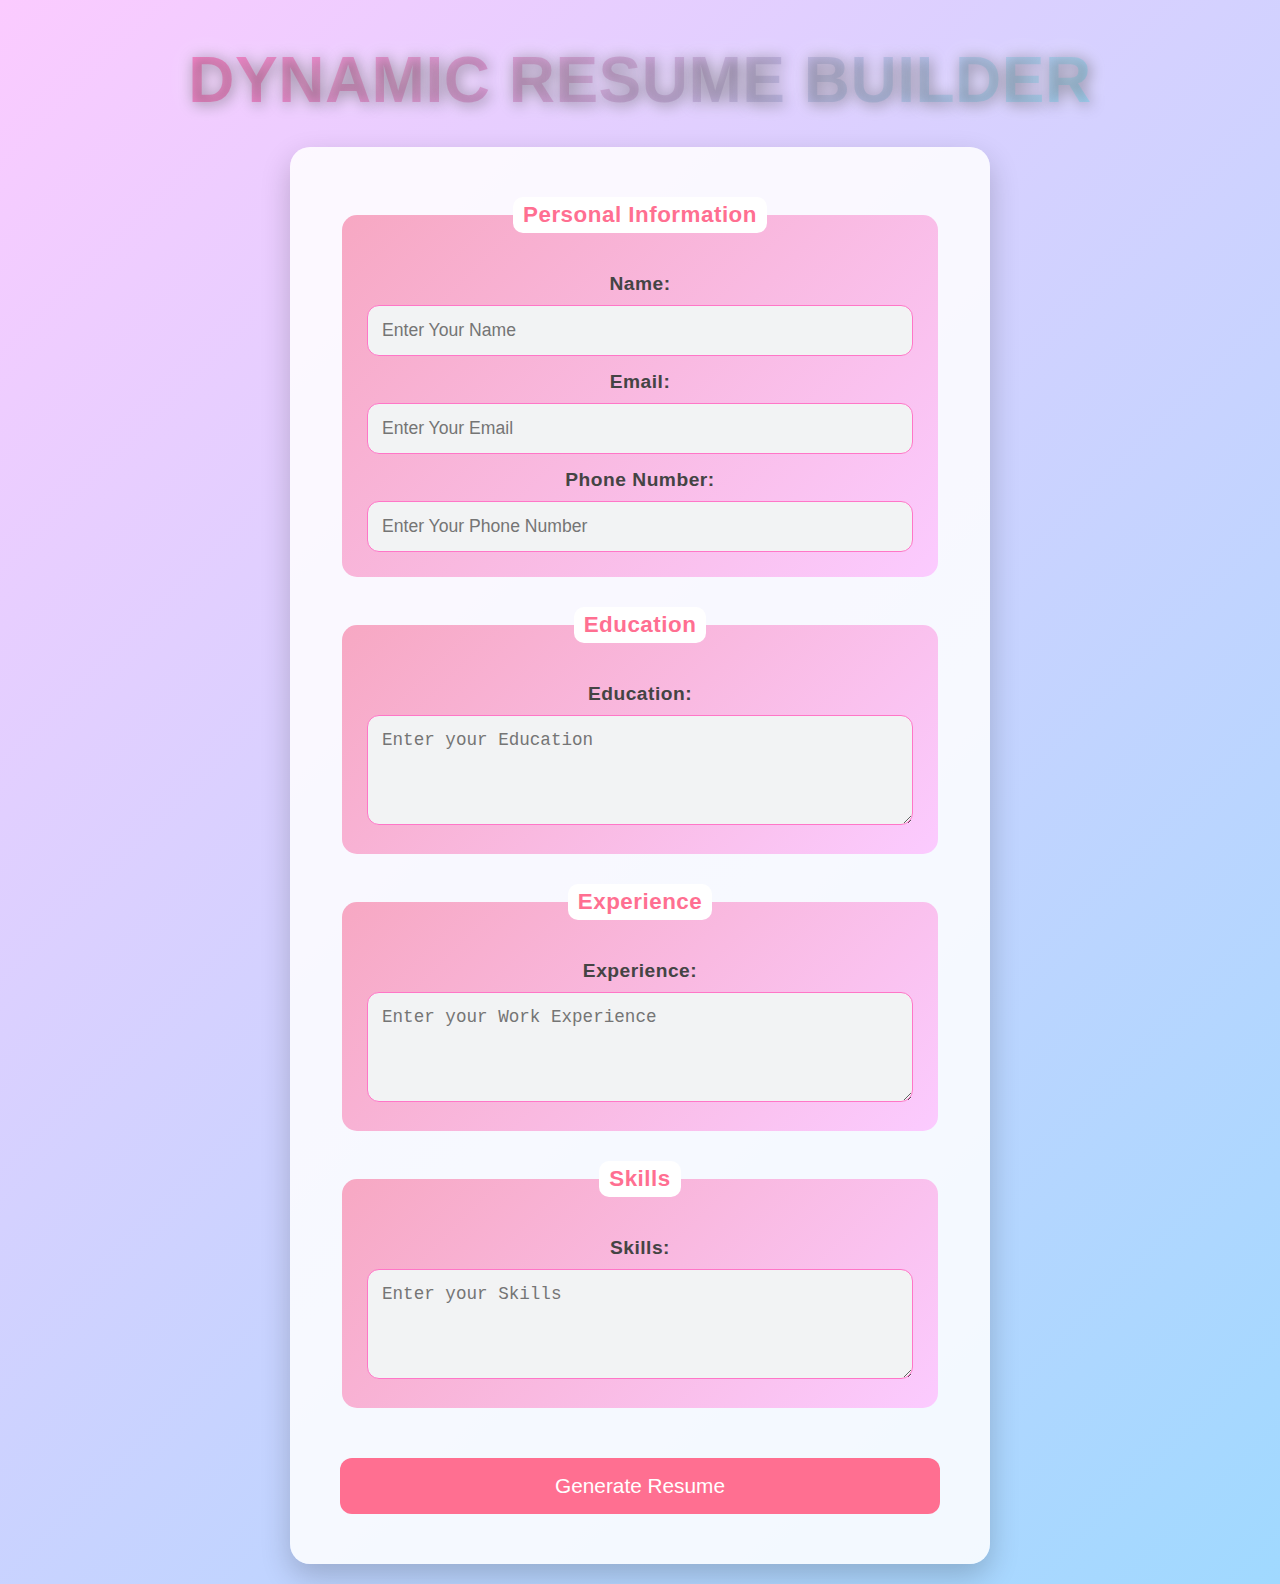
<file: dyanmic resume builder milestone 3/index.html>
<!DOCTYPE html>
<html lang="en">
<head>
    <meta charset="UTF-8">
    <meta name="viewport" content="width=device-width, initial-scale=1.0">
    <title>Dynamic Resume Builder</title>
    <link rel="stylesheet" href="styles.css">
</head>
<body>
    <h1>Dynamic Resume Builder</h1>
    <form id="resume-form">
        <fieldset>
            <legend>Personal Information</legend>
            <label for="name">Name:</label>
            <input type="text" id="name" placeholder="Enter Your Name" required>
            
            <label for="email">Email:</label>
            <input type="email" id="email" placeholder="Enter Your Email" required>
        
            <label for="phone">Phone Number:</label>
            <input type="tel" id="phone" placeholder="Enter Your Phone Number" required>
        </fieldset>

        <fieldset>
            <legend>Education</legend>
            <label for="education">Education:</label>
            <textarea id="education" placeholder="Enter your Education" rows="4" required></textarea>
        </fieldset>

        <fieldset>
            <legend>Experience</legend>
            <label for="experience">Experience:</label>
            <textarea id="experience" placeholder="Enter your Work Experience" rows="4" required></textarea>
        </fieldset>

        <fieldset>
            <legend>Skills</legend>
            <label for="skills">Skills:</label>
            <textarea id="skills" placeholder="Enter your Skills" rows="4" required></textarea>
        </fieldset>

        <button type="submit">Generate Resume</button>
    </form>

    <div id="resume-display">
        <!-- Dynamic Resume Display -->
    </div>

    <script src="script.js"></script>
</body>
</html>
</file>
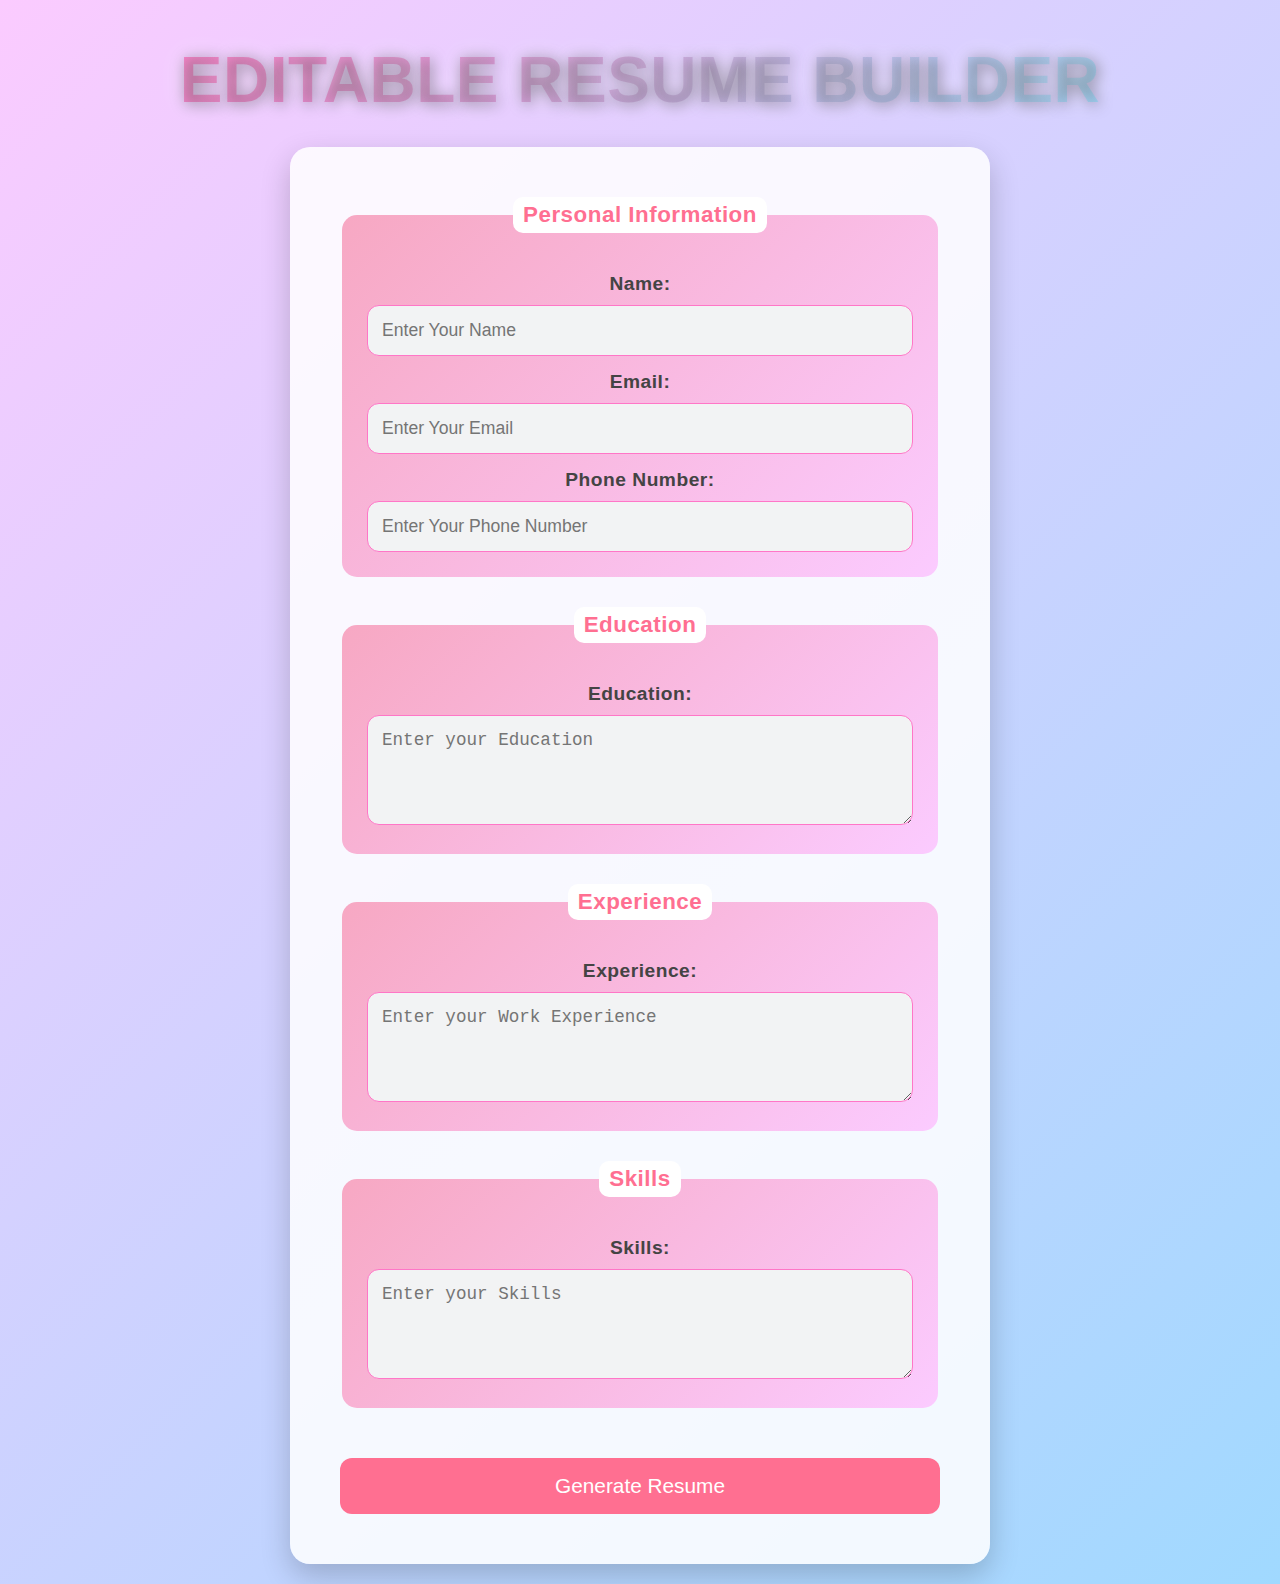
<file: milestone 4/index.html>
<!DOCTYPE html>
<html lang="en">
<head>
    <meta charset="UTF-8">
    <meta name="viewport" content="width=device-width, initial-scale=1.0">
    <title>Editable Resume Builder</title>
    <link rel="stylesheet" href="styles.css">
</head>
<body>
    <h1>Editable Resume Builder</h1>
    <form id="resume-form">
        <fieldset>
            <legend>Personal Information</legend>
            <label for="name">Name:</label>
            <input type="text" id="name" placeholder="Enter Your Name" required>
            
            <label for="email">Email:</label>
            <input type="email" id="email" placeholder="Enter Your Email" required>
        
            <label for="phone">Phone Number:</label>
            <input type="tel" id="phone" placeholder="Enter Your Phone Number" required>
        </fieldset>

        <fieldset>
            <legend>Education</legend>
            <label for="education">Education:</label>
            <textarea id="education" placeholder="Enter your Education" rows="4" required></textarea>
        </fieldset>

        <fieldset>
            <legend>Experience</legend>
            <label for="experience">Experience:</label>
            <textarea id="experience" placeholder="Enter your Work Experience" rows="4" required></textarea>
        </fieldset>

        <fieldset>
            <legend>Skills</legend>
            <label for="skills">Skills:</label>
            <textarea id="skills" placeholder="Enter your Skills" rows="4" required></textarea>
        </fieldset>

        <button type="submit">Generate Resume</button>
    </form>

    <div id="resume-display" contenteditable="true">
        <!-- Dynamicand Editable Resume Display -->
    </div>

    <script src="script.js"></script>
</body>
</html>
</file>
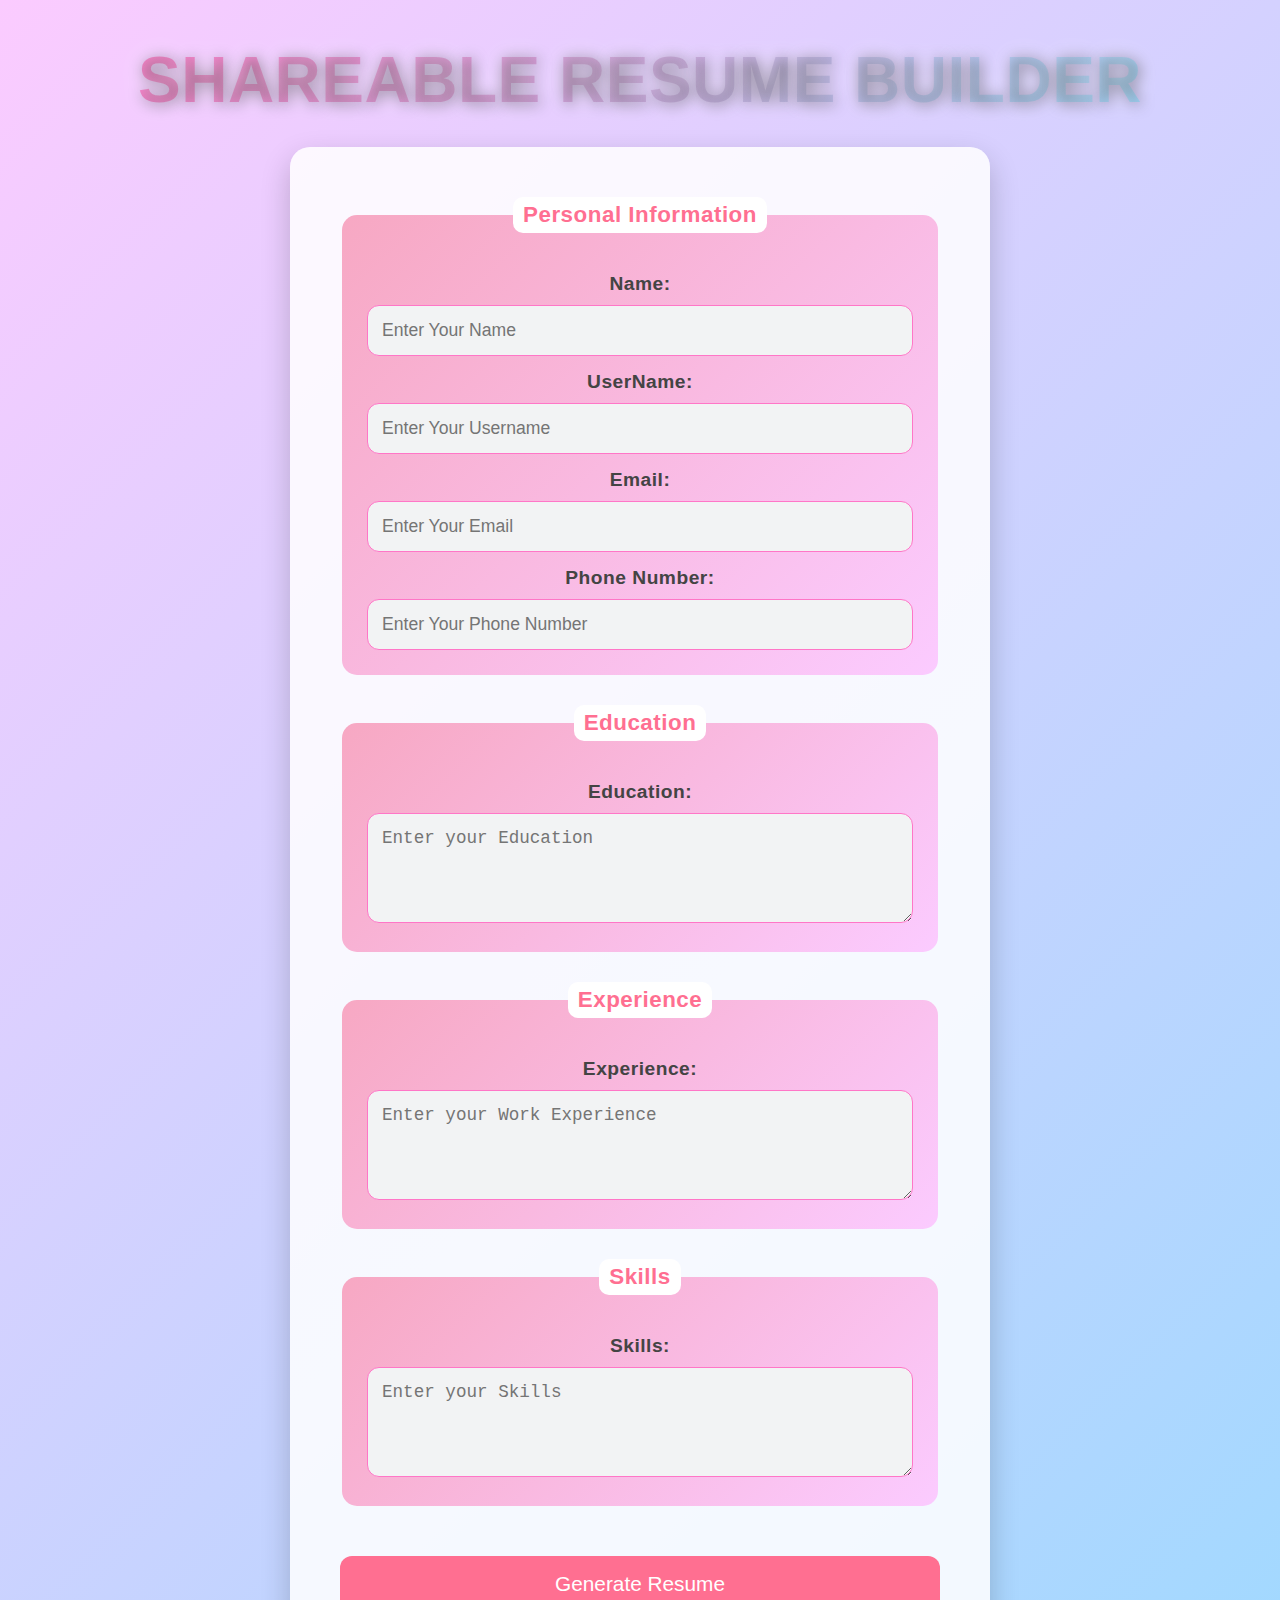
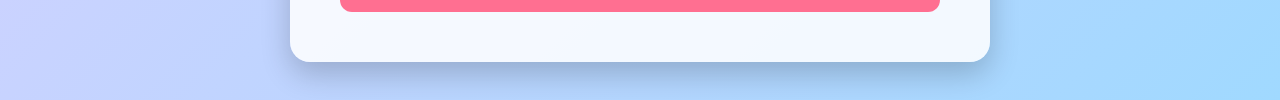
<file: milestone 5/index.html>
<!DOCTYPE html>
<html lang="en">
<head>
    <meta charset="UTF-8">
    <meta name="viewport" content="width=device-width, initial-scale=1.0">
    <title>Shareable Resume Builder</title>
    <link rel="stylesheet" href="styles.css">
</head>
<body>
    <h1>Shareable Resume Builder</h1>
    <form id="resume-form">
        <fieldset>
            <legend>Personal Information</legend>
            <label for="name">Name:</label>
            <input type="text" id="name" placeholder="Enter Your Name" required>
            
            <label for="username">UserName:</label>
            <input type="text" id="username" placeholder="Enter Your Username" required>
            
            <label for="email">Email:</label>
            <input type="email" id="email" placeholder="Enter Your Email" required>
        
            <label for="phone">Phone Number:</label>
            <input type="tel" id="phone" placeholder="Enter Your Phone Number" required>
        </fieldset>

        <fieldset>
            <legend>Education</legend>
            <label for="education">Education:</label>
            <textarea id="education" placeholder="Enter your Education" rows="4" required></textarea>
        </fieldset>

        <fieldset>
            <legend>Experience</legend>
            <label for="experience">Experience:</label>
            <textarea id="experience" placeholder="Enter your Work Experience" rows="4" required></textarea>
        </fieldset>

        <fieldset>
            <legend>Skills</legend>
            <label for="skills">Skills:</label>
            <textarea id="skills" placeholder="Enter your Skills" rows="4" required></textarea>
        </fieldset>

        <button type="submit">Generate Resume</button>
    </form>

    <div id="resume-display" contenteditable="true">
        <!-- Dynamic and Editable Resume Display -->
    </div>

    <br>

    <!-- Section for the Shareable link and download Option -->

    <div id="shareable-link-container" style="display: none;">
        <h2>Shareable Link</h2>
        <p>Here is your unique link to view or edit your resume:</p>
        <a href="#" id="shareable-link" target="_blank"></a>
        <br>
        <button id="download-pdf"><b>Download as PDF</b></button>
    </div>

    <script src="script.js"></script>
</body>
</html>
</file>
<file: dyanmic resume builder milestone 3/styles.css>
/* Global Styles */
body {
    font-family: 'Poppins', sans-serif;
    background: linear-gradient(135deg, #FBCBFF, #A0D9FF); /* Light pink to soft blue gradient */
    color: #fff;
    margin: 0;
    padding: 0;
    display: flex;
    flex-direction: column;
    align-items: center;
    justify-content: flex-start;
    min-height: 100vh;
    text-align: center;
    overflow-y: auto;
    font-size: 16px;
    letter-spacing: 0.5px;
}

/* Heading Styling */
h1 {
    font-size: 4rem;
    color: #fff;
    margin-bottom: 30px;
    text-transform: uppercase;
    background: linear-gradient(135deg, #FF76C7, #A0D9FF); /* Soft pink to pastel blue */
    -webkit-background-clip: text;
    color: transparent;
    text-shadow: 2px 2px 15px rgba(0, 0, 0, 0.4), 0 0 25px rgba(255, 255, 255, 0.6);
    animation: glowingText 1.5s ease-out infinite alternate;
}

@keyframes glowingText {
    0% {
        text-shadow: 2px 2px 15px rgba(0, 0, 0, 0.4), 0 0 25px rgba(255, 255, 255, 0.6);
    }
    100% {
        text-shadow: 2px 2px 25px rgba(255, 255, 255, 0.8), 0 0 50px rgba(255, 255, 255, 0.7);
    }
}

/* Form Styling */
form {
    background: rgba(255, 255, 255, 0.85); /* Soft white background with opacity */
    padding: 50px;
    border-radius: 20px;
    box-shadow: 0 12px 30px rgba(0, 0, 0, 0.2);
    max-width: 600px;
    width: 100%;
    margin-bottom: 20px;
    transform: scale(1);
    transition: transform 0.3s ease-in-out, box-shadow 0.3s ease-in-out;
}

form:hover {
    transform: scale(1.03);
    box-shadow: 0 15px 40px rgba(0, 0, 0, 0.3);
}

/* Fieldset Styling */
fieldset {
    border: none;
    padding: 25px;
    margin-bottom: 30px;
    background: linear-gradient(135deg, #F7A8C3, #FBCBFF); /* Light pink to pastel pink gradient */
    border-radius: 15px;
}

legend {
    font-size: 1.4rem;
    font-weight: 700;
    color: #FF6F91; /* Soft coral */
    padding: 5px 10px;
    background-color: #fff;
    border-radius: 10px;
}

/* Label Styling */
label {
    display: block;
    margin-top: 15px;
    font-size: 1.2rem;
    font-weight: 600;
    color: #444;
}

/* Input and Textarea Styling */
input, textarea {
    width: 100%;
    padding: 14px;
    margin-top: 10px;
    font-size: 1.1rem;
    border: 1px solid #FF76C7; /* Soft pink border */
    border-radius: 12px;
    background-color: #F2F3F4;
    color: #333;
    box-sizing: border-box;
    transition: border-color 0.3s ease, box-shadow 0.3s ease;
}

input:focus, textarea:focus {
    border-color: #FF6F91; /* Coral highlight on focus */
    box-shadow: 0 0 10px rgba(255, 111, 145, 0.5);
    outline: none;
}

/* Button Styling */
button {
    width: 100%;
    padding: 16px;
    font-size: 1.3rem;
    background-color: #FF6F91; /* Bold coral button */
    color: white;
    border: none;
    border-radius: 12px;
    cursor: pointer;
    margin-top: 20px;
    transition: background-color 0.3s ease, transform 0.2s ease;
}

button:hover {
    background-color: #FF4C75; /* Darker coral on hover */
    transform: translateY(-3px);
}

/* Resume Display Section */
#resume-display {
    margin-top: 50px;
    background: rgba(255, 255, 255, 0.85);
    padding: 50px;
    border-radius: 20px;
    box-shadow: 0 12px 35px rgba(0, 0, 0, 0.15);
    max-width: 600px;
    width: 100%;
    display: none;
    transition: opacity 0.3s ease;
}

#resume-display h2 {
    color: #FF6F91; /* Coral for section headers */
    font-size: 2.2rem;
    font-weight: 700;
    margin-bottom: 25px;
    letter-spacing: 1px;
}

/* Resume Sections */
#resume-display .section {
    margin-bottom: 25px;
}

#resume-display .section h3 {
    font-size: 1.6rem;
    font-weight: 600;
    color: #FF6F91;
    margin-bottom: 10px;
}

#resume-display .section p {
    font-size: 1.1rem;
    line-height: 1.5;
    color: #555;
}

/* Animations for Resume */
@keyframes slideUp {
    0% {
        transform: translateY(50px);
        opacity: 0;
    }
    100% {
        transform: translateY(0);
        opacity: 1;
    }
}

/* Responsive Design */
@media (max-width: 1024px) {
    body {
        font-size: 14px;
    }

    h1 {
        font-size: 3.5rem;
    }

    form {
        padding: 40px;
    }

    button {
        font-size: 1.2rem;
        padding: 15px;
    }

    #resume-display {
        padding: 40px;
    }
}

@media (max-width: 768px) {
    h1 {
        font-size: 3rem;
    }

    form {
        padding: 30px;
    }

    button {
        font-size: 1.1rem;
        padding: 14px;
    }

    #resume-display {
        padding: 30px;
        margin-top: 30px;
    }
}

@media (max-width: 480px) {
    body {
        padding: 10px;
    }

    h1 {
        font-size: 2.4rem;
    }

    form {
        padding: 25px;
    }

    button {
        font-size: 1rem;
        padding: 12px;
    }

    #resume-display {
        padding: 25px;
        margin-top: 20px;
    }
}
</file>
<file: milestone 4/styles.css>
/* Global Styles */
body {
    font-family: 'Poppins', sans-serif;
    background: linear-gradient(135deg, #FBCBFF, #A0D9FF); /* Light pink to soft blue gradient */
    color: #fff;
    margin: 0;
    padding: 0;
    display: flex;
    flex-direction: column;
    align-items: center;
    justify-content: flex-start;
    min-height: 100vh;
    text-align: center;
    overflow-y: auto;
    font-size: 16px;
    letter-spacing: 0.5px;
}

/* Heading Styling */
h1 {
    font-size: 4rem;
    color: #fff;
    margin-bottom: 30px;
    text-transform: uppercase;
    background: linear-gradient(135deg, #FF76C7, #A0D9FF); /* Soft pink to pastel blue */
    -webkit-background-clip: text;
    color: transparent;
    text-shadow: 2px 2px 15px rgba(0, 0, 0, 0.4), 0 0 25px rgba(255, 255, 255, 0.6);
    animation: glowingText 1.5s ease-out infinite alternate;
}

@keyframes glowingText {
    0% {
        text-shadow: 2px 2px 15px rgba(0, 0, 0, 0.4), 0 0 25px rgba(255, 255, 255, 0.6);
    }
    100% {
        text-shadow: 2px 2px 25px rgba(255, 255, 255, 0.8), 0 0 50px rgba(255, 255, 255, 0.7);
    }
}

/* Form Styling */
form {
    background: rgba(255, 255, 255, 0.85); /* Soft white background with opacity */
    padding: 50px;
    border-radius: 20px;
    box-shadow: 0 12px 30px rgba(0, 0, 0, 0.2);
    max-width: 600px;
    width: 100%;
    margin-bottom: 20px;
    transform: scale(1);
    transition: transform 0.3s ease-in-out, box-shadow 0.3s ease-in-out;
}

form:hover {
    transform: scale(1.03);
    box-shadow: 0 15px 40px rgba(0, 0, 0, 0.3);
}

/* Fieldset Styling */
fieldset {
    border: none;
    padding: 25px;
    margin-bottom: 30px;
    background: linear-gradient(135deg, #F7A8C3, #FBCBFF); /* Light pink to pastel pink gradient */
    border-radius: 15px;
}

legend {
    font-size: 1.4rem;
    font-weight: 700;
    color: #FF6F91; /* Soft coral */
    padding: 5px 10px;
    background-color: #fff;
    border-radius: 10px;
}

/* Label Styling */
label {
    display: block;
    margin-top: 15px;
    font-size: 1.2rem;
    font-weight: 600;
    color: #444;
}

/* Input and Textarea Styling */
input, textarea {
    width: 100%;
    padding: 14px;
    margin-top: 10px;
    font-size: 1.1rem;
    border: 1px solid #FF76C7; /* Soft pink border */
    border-radius: 12px;
    background-color: #F2F3F4;
    color: #333;
    box-sizing: border-box;
    transition: border-color 0.3s ease, box-shadow 0.3s ease;
}

input:focus, textarea:focus {
    border-color: #FF6F91; /* Coral highlight on focus */
    box-shadow: 0 0 10px rgba(255, 111, 145, 0.5);
    outline: none;
}

/* Button Styling */
button {
    width: 100%;
    padding: 16px;
    font-size: 1.3rem;
    background-color: #FF6F91; /* Bold coral button */
    color: white;
    border: none;
    border-radius: 12px;
    cursor: pointer;
    margin-top: 20px;
    transition: background-color 0.3s ease, transform 0.2s ease;
}

button:hover {
    background-color: #FF4C75; /* Darker coral on hover */
    transform: translateY(-3px);
}

/* Resume Display Section */
#resume-display {
    margin-top: 50px;
    background: rgba(255, 255, 255, 0.85);
    padding: 50px;
    border-radius: 20px;
    box-shadow: 0 12px 35px rgba(0, 0, 0, 0.15);
    max-width: 600px;
    width: 100%;
    display: none;
    transition: opacity 0.3s ease;
}

#resume-display h2 {
    color: #FF6F91; /* Coral for section headers */
    font-size: 2.2rem;
    font-weight: 700;
    margin-bottom: 25px;
    letter-spacing: 1px;
}

/* Resume Sections */
#resume-display .section {
    margin-bottom: 25px;
}

#resume-display .section h3 {
    font-size: 1.6rem;
    font-weight: 600;
    color: #FF6F91;
    margin-bottom: 10px;
}

#resume-display .section p {
    font-size: 1.1rem;
    line-height: 1.5;
    color: #555;
}

/* Animations for Resume */
@keyframes slideUp {
    0% {
        transform: translateY(50px);
        opacity: 0;
    }
    100% {
        transform: translateY(0);
        opacity: 1;
    }
}

/* Responsive Design */
@media (max-width: 1024px) {
    body {
        font-size: 14px;
    }

    h1 {
        font-size: 3.5rem;
    }

    form {
        padding: 40px;
    }

    button {
        font-size: 1.2rem;
        padding: 15px;
    }

    #resume-display {
        padding: 40px;
    }
}

@media (max-width: 768px) {
    h1 {
        font-size: 3rem;
    }

    form {
        padding: 30px;
    }

    button {
        font-size: 1.1rem;
        padding: 14px;
    }

    #resume-display {
        padding: 30px;
        margin-top: 30px;
    }
}

@media (max-width: 480px) {
    body {
        padding: 10px;
    }

    h1 {
        font-size: 2.4rem;
    }

    form {
        padding: 25px;
    }

    button {
        font-size: 1rem;
        padding: 12px;
    }

    #resume-display {
        padding: 25px;
        margin-top: 20px;
    }
}
</file>
<file: milestone 5/styles.css>
/* Global Styles */
body {
    font-family: 'Poppins', sans-serif;
    background: linear-gradient(135deg, #FBCBFF, #A0D9FF);
    color: #fff;
    margin: 0;
    padding: 0;
    display: flex;
    flex-direction: column;
    align-items: center;
    justify-content: flex-start;
    min-height: 100vh;
    text-align: center;
    overflow-y: auto;
    font-size: 16px;
    letter-spacing: 0.5px;
}

/* Heading Styling */
h1 {
    font-size: 4rem;
    margin-bottom: 30px;
    text-transform: uppercase;
    background: linear-gradient(135deg, #FF76C7, #A0D9FF);
    background-clip: text;
    -webkit-background-clip: text;
    color: transparent;
    text-shadow: 2px 2px 15px rgba(0, 0, 0, 0.4), 0 0 25px rgba(255, 255, 255, 0.6);
    animation: glowingText 1.5s ease-out infinite alternate;
}

@keyframes glowingText {
    0% {
        text-shadow: 2px 2px 15px rgba(0, 0, 0, 0.4), 0 0 25px rgba(255, 255, 255, 0.6);
    }
    100% {
        text-shadow: 2px 2px 25px rgba(255, 255, 255, 0.8), 0 0 50px rgba(255, 255, 255, 0.7);
    }
}

/* Form Styling */
form {
    background: rgba(255, 255, 255, 0.85);
    padding: 50px;
    border-radius: 20px;
    box-shadow: 0 12px 30px rgba(0, 0, 0, 0.2);
    max-width: 600px;
    width: 100%;
    margin-bottom: 20px;
    transform: scale(1);
    transition: transform 0.3s ease-in-out, box-shadow 0.3s ease-in-out;
}

form:hover {
    transform: scale(1.03);
    box-shadow: 0 15px 40px rgba(0, 0, 0, 0.3);
}

/* Fieldset Styling */
fieldset {
    border: none;
    padding: 25px;
    margin-bottom: 30px;
    background: linear-gradient(135deg, #F7A8C3, #FBCBFF);
    border-radius: 15px;
}

legend {
    font-size: 1.4rem;
    font-weight: 700;
    color: #FF6F91;
    padding: 5px 10px;
    background-color: #fff;
    border-radius: 10px;
}

/* Label Styling */
label {
    display: block;
    margin-top: 15px;
    font-size: 1.2rem;
    font-weight: 600;
    color: #444;
}

/* Input and Textarea Styling */
input, textarea {
    width: 100%;
    padding: 14px;
    margin-top: 10px;
    font-size: 1.1rem;
    border: 1px solid #FF76C7;
    border-radius: 12px;
    background-color: #F2F3F4;
    color: #333;
    box-sizing: border-box;
    transition: border-color 0.3s ease, box-shadow 0.3s ease;
}

input:focus, textarea:focus {
    border-color: #FF6F91;
    box-shadow: 0 0 10px rgba(255, 111, 145, 0.5);
    outline: none;
}

/* Button Styling */
button {
    width: 100%;
    padding: 16px;
    font-size: 1.3rem;
    background-color: #FF6F91;
    color: white;
    border: none;
    border-radius: 12px;
    cursor: pointer;
    margin-top: 20px;
    transition: background-color 0.3s ease, transform 0.2s ease;
}

button:hover {
    background-color: #FF4C75;
    transform: translateY(-3px);
}

/* Resume Display Section */
#resume-display {
    margin-top: 50px;
    background: rgba(255, 255, 255, 0.85);
    padding: 50px;
    border-radius: 20px;
    box-shadow: 0 12px 35px rgba(0, 0, 0, 0.15);
    max-width: 600px;
    width: 100%;
    display: none;
    transition: opacity 0.3s ease;
}

#resume-display h2 {
    color: #FF6F91;
    font-size: 2.2rem;
    font-weight: 700;
    margin-bottom: 25px;
    letter-spacing: 1px;
}

/* Responsive Design */
@media (max-width: 1024px) {
    body {
        font-size: 14px;
    }

    h1 {
        font-size: 3.5rem;
    }

    form {
        padding: 40px;
    }

    button {
        font-size: 1.2rem;
        padding: 15px;
    }

    #resume-display {
        padding: 40px;
    }
}

/* Smaller Responsive Styles */
@media (max-width: 768px) {
    h1 {
        font-size: 3rem;
    }

    form {
        padding: 30px;
    }

    button {
        font-size: 1.1rem;
        padding: 14px;
    }

    #resume-display {
        padding: 30px;
        margin-top: 30px;
    }
}

@media (max-width: 480px) {
    body {
        padding: 10px;
    }

    h1 {
        font-size: 2.4rem;
    }

    form {
        padding: 25px;
    }

    button {
        font-size: 1rem;
        padding: 12px;
    }

    #resume-display {
        padding: 25px;
        margin-top: 20px;
    }
}
</file>
